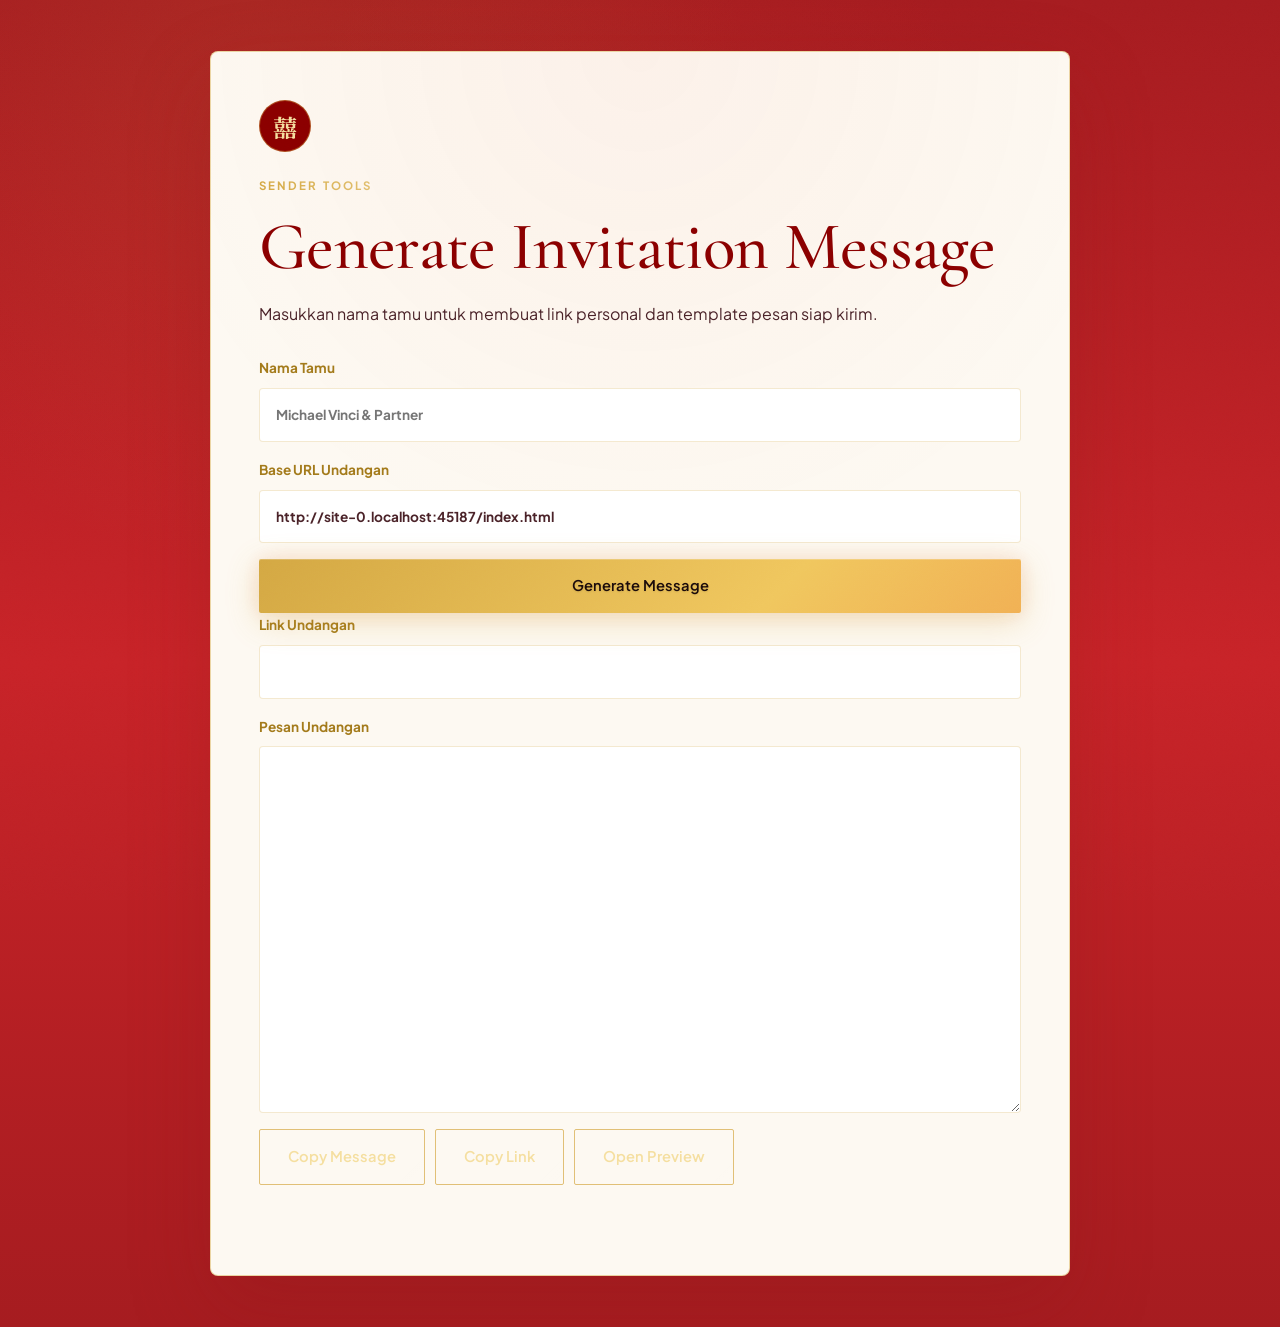
<file: generator.html>
<!DOCTYPE html>
<html lang="id">

<head>
  <meta charset="UTF-8">
  <meta name="viewport" content="width=device-width, initial-scale=1.0">
  <title>Generate Invitation Link — Michael Vinci & Merlin</title>
  <meta name="description" content="Generate personalized wedding invitation links for Michael Vinci and Merlin.">
  <link rel="preconnect" href="https://fonts.googleapis.com">
  <link rel="preconnect" href="https://fonts.gstatic.com" crossorigin>
  <link
    href="https://fonts.googleapis.com/css2?family=Cormorant+Garamond:ital,wght@0,400;0,500;0,600;0,700;1,400;1,500&family=Noto+Serif+SC:wght@400;500;600;700&family=Plus+Jakarta+Sans:wght@300;400;500;600;700&display=swap"
    rel="stylesheet">
  <link rel="stylesheet" href="styles.css">
</head>

<body class="generator-page">
  <div class="grain-overlay" aria-hidden="true"></div>

  <main class="generator-shell">
    <section class="generator-card">
      <a href="index.html" class="nav__brand generator-brand" aria-label="Back to invitation">囍</a>
      <p class="overline gold-shimmer">Sender Tools</p>
      <h1>Generate Invitation Message</h1>
      <p class="generator-intro">
        Masukkan nama tamu untuk membuat link personal dan template pesan siap kirim.
      </p>

      <form class="sender-form">
        <label>
          Nama Tamu
          <input type="text" name="guestName" placeholder="Michael Vinci & Partner" required>
        </label>
        <label>
          Base URL Undangan
          <input type="url" name="baseUrl" placeholder="https://michaelmerlin.my.id/">
        </label>
        <button class="btn btn--gold" type="submit">Generate Message</button>
      </form>

      <div class="sender-result" hidden>
        <label>
          Link Undangan
          <input type="text" class="sender-url" readonly>
        </label>
        <label>
          Pesan Undangan
          <textarea class="sender-message" rows="15" readonly></textarea>
        </label>
        <div class="generated-actions">
          <button class="btn btn--outline" type="button" id="copy-message">Copy Message</button>
          <button class="btn btn--outline" type="button" id="copy-link">Copy Link</button>
          <a class="btn btn--outline" id="preview-link" href="index.html" target="_blank" rel="noreferrer">Open
            Preview</a>
        </div>
        <p class="sender-note" role="status" aria-live="polite"></p>
      </div>
    </section>
  </main>

  <script src="generator.js"></script>
</body>

</html>
</file>
<file: styles.css>
/* ═══════════════════════════════════════════════════════════════════
   鳳凰 PHOENIX FIRE — Luxury Chinese Wedding Design System
   Palette: Vermillion Red · Imperial Gold · Ember Orange · Rosewood
   ═══════════════════════════════════════════════════════════════════ */

:root {
  /* ── Phoenix Core ── */
  --phoenix-ember: #e85d3a;
  /* fiery orange ember */
  --phoenix-flame: #f2994a;
  /* warm flame accent */
  --phoenix-glow: #ff6b35;
  /* bright fire glow */

  /* ── Auspicious Red 朱红 ── */
  --vermillion: #d32f2f;
  /* traditional cinnabar red */
  --vermillion-deep: #8b0000;
  /* deep ceremonial red */
  --vermillion-soft: #f44336;
  /* lighter vermillion */
  --crimson: #b71c1c;
  /* rich crimson */

  /* ── Imperial Gold 金 ── */
  --gold: #d4a843;
  /* core imperial gold */
  --gold-bright: #f0c75e;
  /* polished gold highlights */
  --gold-soft: #f5dfa0;
  /* warm gold glow */
  --gold-pale: #fcedc4;
  /* lightest gold */

  /* ── Majestic Red & Gold Base ── */
  --rosewood: #a61c20;
  /* majestic royal red base */
  --rosewood-mid: #c82328;
  /* mid vibrant red */
  --rosewood-card: #fdf9f2;
  /* elegant warm ivory card background */
  --rosewood-warm: #f7ebd0;
  /* soft gold hover state */

  /* ── Text & Accents ── */
  --ivory: #fdf3e4;
  /* warm ivory text */
  --ivory-muted: #e0cdb5;
  /* softer ivory */
  --ink: #fbf7eb;
  /* body text */
  --muted: #e8d3bd;
  /* subtle text on red base */

  /* ── Functional ── */
  --glass: rgba(253, 249, 242, 0.88);
  /* light glassmorphism card */
  --glass-fire: rgba(232, 93, 58, 0.08);

  /* ── Shadows ── */
  --shadow-sm: 0 4px 16px rgba(139, 26, 26, 0.15);
  --shadow-md: 0 16px 48px rgba(139, 26, 26, 0.2);
  --shadow-lg: 0 32px 80px rgba(139, 26, 26, 0.28);
  --shadow-gold: 0 0 40px rgba(212, 168, 67, 0.22);
  --shadow-fire: 0 0 50px rgba(232, 93, 58, 0.18);

  /* ── Borders ── */
  --border-gold: 1px solid rgba(212, 168, 67, 0.45);
  --border-gold-soft: 1px solid rgba(212, 168, 67, 0.25);
  --border-gold-strong: 1px solid rgba(212, 168, 67, 0.7);
  --border-ember: 1px solid rgba(232, 93, 58, 0.35);

  /* ── Timing ── */
  --ease-luxury: cubic-bezier(0.25, 0.46, 0.45, 0.94);
  --ease-bounce: cubic-bezier(0.34, 1.56, 0.64, 1);
}

/* ─── Reset ─── */
*,
*::before,
*::after {
  box-sizing: border-box;
}

html {
  scroll-behavior: smooth;
  scrollbar-width: none;
  /* Firefox */
  -ms-overflow-style: none;
  /* IE and Edge */
}

html::-webkit-scrollbar {
  display: none;
  /* Chrome, Safari and Opera */
}

body {
  margin: 0;
  color: var(--ink);
  background: var(--rosewood);
  font-family: "Plus Jakarta Sans", "Segoe UI", Arial, sans-serif;
  font-weight: 400;
  line-height: 1.75;
  overflow-x: hidden;
  -webkit-font-smoothing: antialiased;
}

body.cover-open {
  overflow: hidden;
}

a {
  color: inherit;
  text-decoration: none;
}

button,
input,
select,
textarea {
  font: inherit;
}

img {
  display: block;
  max-width: 100%;
}

/* ═══════════════════════════════════════════════════════════════════
   AMBIENT LAYERS
   ═══════════════════════════════════════════════════════════════════ */
#golden-particles {
  position: fixed;
  inset: 0;
  z-index: 1;
  pointer-events: none;
}

.grain-overlay {
  position: fixed;
  inset: 0;
  z-index: 2;
  pointer-events: none;
  opacity: 0.035;
  background-image: url("data:image/svg+xml,%3Csvg viewBox='0 0 256 256' xmlns='http://www.w3.org/2000/svg'%3E%3Cfilter id='n'%3E%3CfeTurbulence type='fractalNoise' baseFrequency='0.82' numOctaves='4' stitchTiles='stitch'/%3E%3C/filter%3E%3Crect width='100%25' height='100%25' filter='url(%23n)'/%3E%3C/svg%3E");
  background-size: 200px;
  mix-blend-mode: overlay;
}

.floating-romance {
  position: fixed;
  inset: 0;
  z-index: 12;
  pointer-events: none;
  overflow: hidden;
}

.petal {
  position: absolute;
  top: -32px;
  width: 12px;
  height: 16px;
  border-radius: 12px 12px 12px 2px;
  opacity: 0;
  animation: petalFall linear forwards;
}

/* Alternating petal colors — set by JS */
.petal--gold {
  background: linear-gradient(135deg, rgba(240, 199, 94, 0.9), rgba(212, 168, 67, 0.5));
}

.petal--ember {
  background: linear-gradient(135deg, rgba(232, 93, 58, 0.85), rgba(194, 58, 34, 0.4));
}

.petal--red {
  background: linear-gradient(135deg, rgba(217, 79, 61, 0.8), rgba(160, 26, 26, 0.4));
}

/* ─── Gold Shimmer with Fire Tint ─── */
.gold-shimmer {
  background: linear-gradient(90deg,
      var(--gold) 0%,
      var(--gold-pale) 18%,
      var(--phoenix-flame) 36%,
      var(--gold-bright) 52%,
      var(--gold) 70%,
      var(--gold-pale) 85%,
      var(--gold) 100%);
  background-size: 250% auto;
  -webkit-background-clip: text;
  background-clip: text;
  -webkit-text-fill-color: transparent;
  animation: shimmer 5s linear infinite;
}

/* ─── Fire Gradient Utility ─── */
.fire-gradient {
  background: linear-gradient(135deg, var(--vermillion), var(--phoenix-ember), var(--gold));
}

/* ═══════════════════════════════════════════════════════════════════
   TYPOGRAPHY
   ═══════════════════════════════════════════════════════════════════ */
.overline {
  margin: 0 0 14px;
  font-weight: 700;
  letter-spacing: 0.18em;
  text-transform: uppercase;
  font-size: 0.72rem;
}

h1,
h2,
h3 {
  font-family: "Cormorant Garamond", "Times New Roman", serif;
  line-height: 1.1;
  letter-spacing: -0.01em;
}

.cn-sub {
  margin: 10px 0 0;
  font-family: "Noto Serif SC", serif;
  color: var(--muted);
  font-size: clamp(0.9rem, 2vw, 1.1rem);
}

/* ═══════════════════════════════════════════════════════════════════
   BUTTONS — Fire-forged gold
   ═══════════════════════════════════════════════════════════════════ */
.btn {
  position: relative;
  display: inline-flex;
  align-items: center;
  justify-content: center;
  gap: 8px;
  min-height: 52px;
  padding: 14px 28px;
  border: none;
  border-radius: 2px;
  font-weight: 600;
  font-size: 0.92rem;
  cursor: pointer;
  overflow: hidden;
  transition: all 300ms var(--ease-luxury);
}

.btn::after {
  content: "";
  position: absolute;
  inset: 0;
  background: linear-gradient(135deg, transparent 35%, rgba(255, 255, 255, 0.18) 50%, transparent 65%);
  background-size: 300% 100%;
  transition: background-position 600ms ease;
}

.btn:hover::after {
  background-position: 100% 0;
}

.btn--gold {
  background: linear-gradient(135deg, var(--gold) 0%, var(--gold-bright) 35%, var(--phoenix-flame) 70%, var(--gold) 100%);
  background-size: 200% auto;
  color: #1a0a0a;
  box-shadow: 0 8px 32px rgba(212, 168, 67, 0.3), 0 0 20px rgba(232, 93, 58, 0.12), inset 0 1px 0 rgba(255, 255, 255, 0.2);
  text-shadow: 0 1px 2px rgba(0, 0, 0, 0.1);
  animation: btnFireShift 6s ease infinite;
}

.btn--gold:hover {
  transform: translateY(-3px);
  box-shadow: 0 14px 44px rgba(212, 168, 67, 0.4), 0 0 36px rgba(232, 93, 58, 0.2), inset 0 1px 0 rgba(255, 255, 255, 0.25);
}

.btn--outline {
  background: transparent;
  border: var(--border-gold-strong);
  color: var(--gold-soft);
}

.btn--outline:hover {
  background: rgba(212, 168, 67, 0.08);
  border-color: var(--gold-bright);
  transform: translateY(-3px);
  box-shadow: var(--shadow-gold), var(--shadow-fire);
}

.btn__cn {
  opacity: 0.7;
  font-family: "Noto Serif SC", serif;
  font-size: 0.82rem;
}

/* ═══════════════════════════════════════════════════════════════════
   OPENING GATE — Phoenix portal
   ═══════════════════════════════════════════════════════════════════ */
.gate {
  position: fixed;
  inset: 0;
  z-index: 50;
  display: flex;
  flex-direction: column;
  align-items: center;
  justify-content: center;
  color: var(--ivory);
  text-align: center;
  background:
    radial-gradient(circle at 50% 35%, rgba(232, 93, 58, 0.16) 0%, transparent 55%),
    radial-gradient(circle at 50% 65%, rgba(212, 168, 67, 0.1) 0%, transparent 45%),
    radial-gradient(circle at 20% 80%, rgba(160, 26, 26, 0.35), transparent 55%),
    radial-gradient(circle at 80% 20%, rgba(139, 26, 26, 0.3), transparent 55%),
    linear-gradient(180deg, var(--rosewood) 0%, #7d0f11 40%, var(--rosewood) 100%);
  overflow: hidden;
  transition: opacity 1200ms ease, visibility 1200ms ease;
}

.gate__door {
  position: absolute;
  top: 0;
  width: 50%;
  height: 100%;
  z-index: 1;
  background:
    radial-gradient(circle at var(--door-glow-x, 100%) 35%, rgba(232, 93, 58, 0.16) 0%, transparent 55%),
    radial-gradient(circle at var(--door-glow-x, 100%) 65%, rgba(212, 168, 67, 0.1) 0%, transparent 45%),
    radial-gradient(circle at var(--door-corner-x, 20%) 80%, rgba(160, 26, 26, 0.35), transparent 55%),
    radial-gradient(circle at var(--door-corner-x, 80%) 20%, rgba(139, 26, 26, 0.3), transparent 55%),
    linear-gradient(180deg, var(--rosewood) 0%, #7d0f11 40%, var(--rosewood) 100%);
  transition: transform 1200ms cubic-bezier(0.77, 0, 0.175, 1);
  overflow: hidden;
}

.gate__door--left {
  left: 0;
  --door-glow-x: 100%;
  --door-corner-x: 20%;
  border: 4px solid var(--gold);
  border-right: none;
}

.gate__door--right {
  right: 0;
  --door-glow-x: 0%;
  --door-corner-x: 80%;
  border: 4px solid var(--gold);
  border-left: none;
}

.gate__door-phoenix {
  position: absolute;
  top: 50%;
  height: clamp(280px, 50vh, 520px);
  width: auto;
  pointer-events: none;
  z-index: 2;
  mix-blend-mode: normal;
  opacity: 0.88;
  filter:
    drop-shadow(0 0 20px rgba(232, 93, 58, 0.45)) drop-shadow(0 0 35px rgba(212, 168, 67, 0.25));
  transition: transform 1200ms cubic-bezier(0.77, 0, 0.175, 1);
}

.gate__door--left .gate__door-phoenix {
  right: 0;
  transform: translate(50%, -50%);
}

.gate__door--right .gate__door-phoenix {
  left: 0;
  transform: translate(-50%, -50%);
}

/* ─── Gate Phoenix Background ─── */
.gate__phoenix-bg {
  position: absolute;
  left: 50%;
  top: 50%;
  transform: translate(-50%, -45%);
  width: min(520px, 90vw);
  height: auto;
  opacity: 0.32;
  pointer-events: none;
  z-index: 1;
  mix-blend-mode: screen;
  filter: saturate(1.5) brightness(1.1) hue-rotate(-5deg);
  animation: phoenixPulse 4s ease-in-out infinite alternate;
}

@keyframes phoenixPulse {
  0% {
    opacity: 0.25;
    transform: translate(-50%, -45%) scale(1);
  }

  100% {
    opacity: 0.38;
    transform: translate(-50%, -45%) scale(1.04);
  }
}

/* ─── Gate Lanterns ─── */
.gate__lantern {
  position: absolute;
  top: 0;
  z-index: 5;
  display: flex;
  flex-direction: column;
  align-items: center;
  width: clamp(52px, 7vw, 90px);
  pointer-events: none;
  filter:
    drop-shadow(0 0 20px rgba(232, 93, 58, 0.7)) drop-shadow(0 0 50px rgba(212, 168, 67, 0.4));
}

.gate__lantern-img {
  width: 100%;
  display: block;
  mix-blend-mode: screen;
  animation: lanternSway 3s ease-in-out infinite alternate;
  transform-origin: top center;
}

.gate__lantern--left {
  left: clamp(8px, 4vw, 60px);
  right: auto;
}

.gate__lantern--right {
  right: clamp(8px, 4vw, 60px);
  left: auto;
}

.gate__lantern--right .gate__lantern-img {
  transform: scaleX(-1);
  animation-delay: 0.7s;
}


.gate__content {
  position: relative;
  z-index: 4;
  display: flex;
  flex-direction: column;
  align-items: center;
  justify-content: center;
  gap: 18px;
  padding: 32px;
  width: 100%;
  max-width: 600px;
  transition: transform 1000ms cubic-bezier(0.25, 0.46, 0.45, 0.94), opacity 800ms ease;
}

.gate.is-hidden {
  opacity: 0;
  visibility: hidden;
  pointer-events: none;
}

.gate.is-hidden .gate__door--left {
  transform: translateX(-100%);
}

.gate.is-hidden .gate__door--right {
  transform: translateX(100%);
}

.gate.is-hidden .gate__content {
  transform: scale(1.3) translateY(-20px);
  opacity: 0;
}

/* Mobile lantern adjustments */
@media (max-width: 480px) {
  .gate__lantern {
    width: clamp(40px, 12vw, 64px);
  }

  .lantern {
    width: clamp(44px, 12vw, 70px);
  }

  .lantern__string {
    height: clamp(20px, 4vh, 36px);
  }
}


.gate__ornament-ring {
  position: relative;
  width: clamp(100px, 28vw, 160px);
  aspect-ratio: 1;
  display: grid;
  place-items: center;
  border: 2px solid var(--gold);
  border-radius: 50%;
  background:
    radial-gradient(circle, rgba(232, 93, 58, 0.12), rgba(212, 168, 67, 0.08) 50%, transparent 70%);
  animation: gateFloat 3s ease-in-out infinite alternate;
  box-shadow: 0 0 60px rgba(232, 93, 58, 0.12), 0 0 100px rgba(212, 168, 67, 0.08);
}

.gate__ornament-ring::before {
  content: "";
  position: absolute;
  inset: -14px;
  border: var(--border-gold-soft);
  border-radius: 50%;
}

.gate__ornament-ring::after {
  content: "";
  position: absolute;
  inset: -28px;
  border: 1px dashed rgba(232, 93, 58, 0.12);
  border-radius: 50%;
  animation: gateRingSpin 30s linear infinite;
}

.gate__ornament-ring span {
  font: 700 clamp(3rem, 12vw, 5rem) "Noto Serif SC", serif;
  color: var(--gold-soft);
  text-shadow: 0 0 30px rgba(232, 93, 58, 0.4), 0 0 60px rgba(212, 168, 67, 0.25);
}

.gate__overline {
  position: relative;
  z-index: 1;
}

.gate__title {
  position: relative;
  z-index: 1;
  margin: 0;
  font-family: "Cormorant Garamond", serif;
  font-size: clamp(2.6rem, 10vw, 6rem);
  font-weight: 500;
  font-style: italic;
  color: var(--ivory);
  line-height: 1;
}

.gate__amp {
  display: block;
  font-size: 0.5em;
  color: var(--phoenix-flame);
  font-style: italic;
  margin: 4px 0;
}

.gate__mandarin {
  position: relative;
  z-index: 1;
  margin: 0;
  font-family: "Noto Serif SC", serif;
  font-size: clamp(1rem, 3.5vw, 1.5rem);
  color: var(--gold);
  letter-spacing: 0.2em;
}

.gate__guest-badge {
  position: relative;
  z-index: 1;
  width: min(420px, 90%);
  padding: 16px 20px;
  border-top: var(--border-gold);
  border-bottom: var(--border-gold);
  margin-top: 8px;
}

.gate__guest-badge span {
  display: block;
  color: var(--muted);
  font-size: 0.78rem;
  font-weight: 600;
  letter-spacing: 0.1em;
  text-transform: uppercase;
}

.gate__guest-badge strong {
  display: block;
  margin-top: 4px;
  color: var(--gold-soft);
  font-family: "Cormorant Garamond", "Noto Serif SC", serif;
  font-size: clamp(1.3rem, 4.5vw, 2rem);
  font-weight: 600;
}

/* ═══════════════════════════════════════════════════════════════════
   MUSIC FAB
   ═══════════════════════════════════════════════════════════════════ */
.music-fab {
  position: fixed;
  right: 20px;
  bottom: 20px;
  z-index: 40;
  display: inline-flex;
  align-items: center;
  gap: 8px;
  min-height: 48px;
  padding: 10px 16px;
  border: var(--border-gold);
  border-radius: 999px;
  color: var(--gold-soft);
  background: rgba(26, 12, 14, 0.92);
  backdrop-filter: blur(16px) saturate(140%);
  box-shadow: 0 8px 32px rgba(26, 12, 14, 0.6), var(--shadow-gold);
  cursor: pointer;
  font-weight: 700;
  transition: all 300ms ease;
}

.music-fab:hover {
  border-color: rgba(212, 168, 67, 0.55);
  box-shadow: 0 8px 32px rgba(26, 12, 14, 0.6), 0 0 48px rgba(232, 93, 58, 0.15);
}

.music-fab.is-playing .music-fab__icon {
  animation: musicPulse 800ms ease-in-out infinite alternate;
}

.music-fab__icon {
  display: grid;
  place-items: center;
  width: 26px;
  height: 26px;
  border-radius: 50%;
  color: var(--rosewood);
  background: linear-gradient(135deg, var(--gold), var(--phoenix-flame));
  font-size: 0.9rem;
}

.music-fab__label {
  font-size: 0.82rem;
}

/* ═══════════════════════════════════════════════════════════════════
   HERO — Phoenix Rising
   ═══════════════════════════════════════════════════════════════════ */
.hero {
  position: relative;
  min-height: 100svh;
  display: grid;
  grid-template-rows: auto 1fr auto;
  padding: 28px clamp(20px, 5vw, 72px) 40px;
  color: var(--ivory);
  overflow: hidden;
  background:
    radial-gradient(ellipse at 50% 50%, rgba(232, 93, 58, 0.18) 0%, transparent 45%),
    radial-gradient(ellipse at 50% 80%, rgba(160, 26, 26, 0.3) 0%, transparent 50%),
    radial-gradient(circle at 15% 20%, rgba(212, 168, 67, 0.1), transparent 35%),
    radial-gradient(circle at 85% 15%, rgba(212, 168, 67, 0.08), transparent 35%),
    linear-gradient(180deg, #7d0f11 0%, var(--rosewood-mid) 30%, var(--vermillion-deep) 60%, var(--rosewood) 100%);
}

/* Push all hero children above the bg layer, but NOT lanterns (they need position:absolute) */
.hero > *:not(.hero__bg):not(.lantern) {
  position: relative;
  z-index: 2;
}

/* Subtle grid pattern */
.hero::before {
  content: "";
  position: absolute;
  inset: 0;
  background:
    repeating-linear-gradient(90deg, rgba(212, 168, 67, 0.025) 0 1px, transparent 1px 80px),
    repeating-linear-gradient(0deg, rgba(212, 168, 67, 0.025) 0 1px, transparent 1px 80px);
  pointer-events: none;
}

/* Fire edge glow at bottom */
.hero::after {
  content: "";
  position: absolute;
  left: 0;
  right: 0;
  bottom: 0;
  height: 200px;
  background: linear-gradient(to top, rgba(232, 93, 58, 0.06), transparent);
  pointer-events: none;
}

.hero__content,
.date-ribbon,
.lantern,
.nav__brand {
  animation: heroLift 1000ms var(--ease-luxury) both;
}

/* ─── Navigation ─── */
.nav {
  position: relative;
  z-index: 5;
  display: flex;
  align-items: center;
  justify-content: space-between;
  gap: 18px;
}

.nav__brand {
  display: grid;
  place-items: center;
  width: 52px;
  height: 52px;
  border: var(--border-gold);
  border-radius: 50%;
  color: var(--gold-soft);
  background: rgba(212, 168, 67, 0.06);
  font: 700 1.5rem "Noto Serif SC", serif;
  transition: all 300ms ease;
}

.nav__brand:hover {
  background: rgba(232, 93, 58, 0.1);
  border-color: var(--phoenix-flame);
  box-shadow: 0 0 30px rgba(232, 93, 58, 0.15);
}

.nav__links {
  display: flex;
  gap: clamp(16px, 3vw, 36px);
  font-size: 0.85rem;
  font-weight: 500;
  letter-spacing: 0.08em;
  text-transform: uppercase;
  color: var(--muted);
}

.nav__links a {
  position: relative;
  padding-bottom: 4px;
  transition: color 300ms ease;
}

.nav__links a::after {
  content: "";
  position: absolute;
  left: 0;
  bottom: 0;
  width: 0;
  height: 1px;
  background: linear-gradient(90deg, var(--gold), var(--phoenix-ember));
  transition: width 300ms var(--ease-luxury);
}

.nav__links a:hover {
  color: var(--gold-soft);
}

.nav__links a:hover::after {
  width: 100%;
}

/* ─── Lanterns (Image-based) ─── */
.lantern {
  position: absolute;
  top: 0;
  z-index: 3;
  display: flex;
  flex-direction: column;
  align-items: center;
  width: clamp(56px, 8vw, 100px);
  pointer-events: none;
  filter: drop-shadow(0 0 24px rgba(232, 93, 58, 0.6)) drop-shadow(0 0 48px rgba(212, 168, 67, 0.35));
}

.lantern__string {
  width: 1px;
  height: clamp(28px, 5vh, 56px);
  background: linear-gradient(to bottom, rgba(212, 168, 67, 0.8), rgba(212, 168, 67, 0.1));
}

.lantern__img {
  width: 100%;
  display: block;
  mix-blend-mode: screen;
  animation: lanternSway 3.5s ease-in-out infinite alternate;
  transform-origin: top center;
}

/* Left side — outer (a) closer to edge, inner (b) slightly inward */
.lantern--a {
  left: 3%;
  width: clamp(52px, 7.5vw, 92px);
}
.lantern--a .lantern__string { height: clamp(30px, 6vh, 60px); }
.lantern--a .lantern__img { animation-duration: 3.2s; animation-delay: 0s; }

.lantern--b {
  left: 12%;
  width: clamp(40px, 5.5vw, 72px);
}
.lantern--b .lantern__string { height: clamp(18px, 3.5vh, 38px); }
.lantern--b .lantern__img { animation-duration: 3.7s; animation-delay: 0.45s; }

/* Right side — mirror of a and b */
.lantern--c {
  right: 12%;
  width: clamp(40px, 5.5vw, 72px);
}
.lantern--c .lantern__string { height: clamp(18px, 3.5vh, 38px); }
.lantern--c .lantern__img { animation-duration: 3.6s; animation-delay: 0.3s; transform: scaleX(-1); }

.lantern--d {
  right: 3%;
  width: clamp(52px, 7.5vw, 92px);
}
.lantern--d .lantern__string { height: clamp(30px, 6vh, 60px); }
.lantern--d .lantern__img { animation-duration: 3.4s; animation-delay: 0.15s; transform: scaleX(-1); }

/* ─── Card Decorative Lanterns ─── */
.card-lantern {
  position: absolute;
  top: 0;
  width: clamp(20px, 3.5vw, 32px);
  height: auto;
  pointer-events: none;
  filter: drop-shadow(0 0 10px rgba(232, 93, 58, 0.45));
  opacity: 0.6;
  z-index: 5;
  transition: opacity 300ms ease, transform 300ms ease;
}

.profile-card:hover .card-lantern,
.event-card:hover .card-lantern {
  opacity: 0.95;
}

.card-lantern--left {
  left: 10px;
  right: auto;
}

.card-lantern--right {
  right: 10px;
  left: auto;
  transform: scaleX(-1);
}

.profile-card:hover .card-lantern--right,
.event-card:hover .card-lantern--right {
  transform: scaleX(-1) translateY(2px);
}

.profile-card:hover .card-lantern--left,
.event-card:hover .card-lantern--left {
  transform: translateY(2px);
}


/* ─── Clouds ─── */
.cloud {
  position: absolute;
  width: clamp(200px, 30vw, 400px);
  height: 60px;
  z-index: 1;
  opacity: 0.06;
  background: radial-gradient(ellipse, var(--phoenix-flame), transparent 70%);
  border-radius: 50%;
  filter: blur(24px);
}

.cloud--1 {
  top: 15%;
  left: -5%;
  animation: cloudDrift 20s ease-in-out infinite alternate;
}

.cloud--2 {
  bottom: 25%;
  right: -5%;
  animation: cloudDrift 25s ease-in-out infinite alternate-reverse;
}

/* ─── Hero Content ─── */
.hero__content {
  position: relative;
  z-index: 4;
  align-self: center;
  width: min(820px, 100%);
  margin: 2vh auto 4vh;
  text-align: center;
}

.hero__title {
  margin: 0;
  font-weight: 400;
  font-style: italic;
}

.hero__name {
  display: block;
  font-size: clamp(3rem, 11vw, 7.5rem);
  color: var(--ivory);
  text-shadow: 0 4px 30px rgba(232, 93, 58, 0.2), 0 2px 60px rgba(212, 168, 67, 0.12);
}

.hero__and {
  display: block;
  font-size: clamp(1.5rem, 4vw, 2.5rem);
  color: var(--phoenix-flame);
  margin: -4px 0;
  font-style: italic;
}

.hero__hanzi {
  margin: 16px 0 0;
  color: var(--gold);
  font-family: "Noto Serif SC", serif;
  font-size: clamp(1.3rem, 4.5vw, 2.5rem);
  letter-spacing: 0.3em;
  text-shadow: 0 0 20px rgba(232, 93, 58, 0.25), 0 0 40px rgba(212, 168, 67, 0.15);
}

/* ─── Guest Card ─── */
.guest-card {
  width: min(440px, 90%);
  margin: 24px auto 0;
  padding: 14px 22px;
  border: var(--border-gold);
  border-radius: 4px;
  background:
    radial-gradient(circle at 50% 50%, rgba(232, 93, 58, 0.04), transparent 60%),
    var(--glass-fire);
  backdrop-filter: blur(8px);
  box-shadow: inset 0 0 40px rgba(212, 168, 67, 0.04);
}

.guest-card span {
  display: block;
  color: var(--muted);
  font-size: 0.78rem;
  font-weight: 600;
  letter-spacing: 0.1em;
  text-transform: uppercase;
}

.guest-card strong {
  display: block;
  margin-top: 4px;
  color: var(--gold-soft);
  font-family: "Cormorant Garamond", "Noto Serif SC", serif;
  font-size: clamp(1.2rem, 3.8vw, 1.8rem);
  font-weight: 600;
}

/* ─── Hero Copy ─── */
.hero__copy {
  width: min(640px, 100%);
  margin: 22px auto 0;
  color: rgba(248, 240, 224, 0.72);
  font-size: clamp(0.95rem, 1.8vw, 1.08rem);
  font-weight: 300;
}

.hero__copy--cn {
  margin-top: 8px;
  font-family: "Noto Serif SC", serif;
  color: rgba(212, 168, 67, 0.65);
}

/* ─── Hero Actions ─── */
.hero__actions {
  display: flex;
  justify-content: center;
  gap: 14px;
  flex-wrap: wrap;
  margin-top: 32px;
}

/* ─── Scroll Cue ─── */
.scroll-cue {
  position: absolute;
  left: 50%;
  bottom: 108px;
  z-index: 5;
  width: 28px;
  height: 48px;
  border: var(--border-gold);
  border-radius: 999px;
  transform: translateX(-50%);
}

.scroll-cue span {
  position: absolute;
  left: 50%;
  top: 10px;
  width: 4px;
  height: 4px;
  border-radius: 50%;
  background: var(--phoenix-flame);
  transform: translateX(-50%);
  animation: scrollDot 1800ms ease-in-out infinite;
  box-shadow: 0 0 8px rgba(232, 93, 58, 0.5);
}

/* ─── Date Ribbon ─── */
.date-ribbon {
  position: relative;
  z-index: 4;
  width: min(700px, 100%);
  margin: 0 auto;
  display: grid;
  grid-template-columns: 1fr auto 1fr;
  align-items: center;
  gap: 18px;
  padding: 14px clamp(14px, 3vw, 28px);
  border-top: var(--border-gold);
  border-bottom: var(--border-gold);
  text-align: center;
  color: var(--muted);
  font-size: 0.85rem;
  letter-spacing: 0.06em;
}

.date-ribbon strong {
  color: var(--gold-soft);
  font: 600 clamp(1.1rem, 3.5vw, 1.6rem) "Cormorant Garamond", serif;
  letter-spacing: 0.15em;
}

/* ═══════════════════════════════════════════════════════════════════
   SECTIONS
   ═══════════════════════════════════════════════════════════════════ */
.section {
  width: min(1140px, calc(100% - 40px));
  margin: 0 auto;
  padding: clamp(72px, 10vw, 120px) 0;
}

.section__header {
  width: min(720px, 100%);
  margin: 0 auto 44px;
  text-align: center;
}

.section h2 {
  margin: 0;
  color: var(--ivory);
  font-size: clamp(2rem, 5.5vw, 3.8rem);
  font-weight: 500;
}

/* ═══════════════════════════════════════════════════════════════════
   COUPLE SECTION
   ═══════════════════════════════════════════════════════════════════ */
.couple-grid {
  display: grid;
  grid-template-columns: 1fr auto 1fr;
  align-items: center;
  gap: clamp(20px, 4vw, 44px);
}

.profile-card {
  position: relative;
  padding: clamp(28px, 5vw, 44px);
  text-align: center;
  border: var(--border-gold-soft);
  border-radius: 8px;
  background:
    radial-gradient(circle at 50% 0%, rgba(232, 93, 58, 0.05), transparent 50%),
    radial-gradient(circle at 50% 100%, rgba(212, 168, 67, 0.04), transparent 50%),
    var(--rosewood-card);
  box-shadow: var(--shadow-md);
  overflow: hidden;
  transition: all 400ms var(--ease-luxury);
}

/* Fire-edge top border on hover */
.profile-card::before {
  content: "";
  position: absolute;
  top: 0;
  left: 0;
  right: 0;
  height: 2px;
  background: linear-gradient(90deg, transparent, var(--phoenix-ember), var(--gold), var(--phoenix-ember), transparent);
  opacity: 0;
  transition: opacity 400ms ease;
}

.profile-card:hover {
  transform: translateY(-8px);
  border-color: rgba(232, 93, 58, 0.3);
  box-shadow: var(--shadow-lg), var(--shadow-fire), var(--shadow-gold);
}

.profile-card:hover::before {
  opacity: 1;
}

.profile-card h3 {
  margin: 0 0 6px;
  color: var(--vermillion-deep);
  font-size: clamp(1.4rem, 4vw, 2.2rem);
  font-weight: 500;
}

.profile-card__role {
  margin: 0;
  color: #a37a1a;
  font-size: 0.9rem;
  font-weight: 600;
}

.profile-card__desc {
  margin: 12px 0 0;
  color: #4a2228;
  font-size: 0.95rem;
}

.profile-card__parents {
  margin: 14px 0 0;
  font-size: 0.88rem;
  color: #4a2228;
  font-weight: 500;
  line-height: 1.55;
  border-top: 1px dashed rgba(212, 168, 67, 0.25);
  padding-top: 14px;
}

.parents-cn {
  display: block;
  font-size: 0.82rem;
  color: #a37a1a;
  font-family: "Noto Serif SC", serif;
  margin-top: 4px;
}

.profile-card__line {
  width: 40px;
  height: 1px;
  margin: 16px auto 0;
  background: linear-gradient(90deg, transparent, var(--phoenix-flame), transparent);
}

/* ─── Portrait ─── */
.portrait {
  width: min(200px, 50vw);
  aspect-ratio: 1;
  margin: 0 auto 28px;
  border-radius: 50%;
  border: 3px solid var(--gold);
  box-shadow:
    0 0 0 8px rgba(232, 93, 58, 0.06),
    0 0 40px rgba(232, 93, 58, 0.1),
    var(--shadow-md);
  transition: box-shadow 400ms ease;
  overflow: hidden;
}

.profile-card:hover .portrait {
  box-shadow:
    0 0 0 8px rgba(232, 93, 58, 0.12),
    0 0 60px rgba(232, 93, 58, 0.18),
    0 0 80px rgba(212, 168, 67, 0.1);
}

/* ─── Double Happiness Emblem — Phoenix fire center ─── */
.xi-emblem {
  display: grid;
  place-items: center;
}

.xi-emblem__inner {
  width: clamp(64px, 14vw, 100px);
  aspect-ratio: 1;
  display: grid;
  place-items: center;
  border: 2px solid var(--gold);
  border-radius: 50%;
  background:
    radial-gradient(circle, rgba(232, 93, 58, 0.2), rgba(212, 168, 67, 0.08) 50%, transparent 70%),
    var(--vermillion-deep);
  box-shadow: var(--shadow-md), 0 0 50px rgba(232, 93, 58, 0.15), 0 0 80px rgba(212, 168, 67, 0.08);
  animation: xiPulse 3s ease-in-out infinite;
}

.xi-emblem__inner span {
  font: 700 clamp(1.8rem, 5vw, 3rem) "Noto Serif SC", serif;
  color: var(--gold-soft);
  text-shadow: 0 0 20px rgba(232, 93, 58, 0.4);
}

/* ═══════════════════════════════════════════════════════════════════
   PREWEDDING
   ═══════════════════════════════════════════════════════════════════ */
.section--prewed {
  overflow: hidden;
}

.prewed-layout {
  display: grid;
  grid-template-columns: minmax(0, 0.85fr) minmax(280px, 1fr);
  align-items: center;
  gap: clamp(32px, 6vw, 80px);
}

.prewed-copy {
  max-width: 520px;
}

.prewed-copy h2 {
  color: var(--ivory);
}

.prewed-copy p:not(.overline):not(.cn-sub) {
  color: var(--muted);
}

.prewed-frame {
  position: relative;
  margin: 0;
  padding: 16px;
  border: var(--border-gold);
  border-radius: 8px;
  background:
    radial-gradient(circle at 50% 50%, rgba(232, 93, 58, 0.05), transparent 50%),
    var(--rosewood-card);
  box-shadow: var(--shadow-lg);
  overflow: hidden;
  transition: all 400ms var(--ease-luxury);
  aspect-ratio: 3 / 4;   /* portrait frame — matches most prewed shots */
}

.prewed-frame::before {
  content: "";
  position: absolute;
  inset: 8px;
  border: var(--border-gold-soft);
  border-radius: 4px;
  pointer-events: none;
  z-index: 5;
}

.prewed-frame:hover {
  transform: translateY(-8px);
  box-shadow: var(--shadow-lg), var(--shadow-fire);
}

/* All slides stacked via CSS grid — only .active is visible */
.prewed-frame {
  display: grid;
}

.prewed-frame img {
  grid-area: 1 / 1;          /* all images occupy the same cell */
  width: 100%;
  height: 100%;
  object-fit: cover;         /* fill the frame — no letterboxing */
  object-position: center top; /* favour faces at the top */
  border-radius: 4px;
  opacity: 0;
  transition: opacity 1200ms ease-in-out;
  z-index: 1;
}

.prewed-frame img.active {
  opacity: 1;
  z-index: 2;
}

/* ═══════════════════════════════════════════════════════════════════
   COUNTDOWN — Ember glow
   ═══════════════════════════════════════════════════════════════════ */
.section--countdown {
  width: 100%;
  max-width: none;
  padding-inline: 0;
  background:
    radial-gradient(ellipse at 50% 50%, rgba(232, 93, 58, 0.16), transparent 55%),
    radial-gradient(ellipse at 30% 80%, rgba(160, 26, 26, 0.2), transparent 50%),
    radial-gradient(ellipse at 70% 20%, rgba(212, 168, 67, 0.08), transparent 40%),
    linear-gradient(135deg, var(--rosewood) 0%, var(--vermillion-deep) 50%, var(--rosewood) 100%);
  border-top: var(--border-gold-soft);
  border-bottom: var(--border-gold-soft);
}

.countdown-inner {
  width: min(1140px, calc(100% - 40px));
  margin: 0 auto;
  padding: clamp(72px, 10vw, 120px) 0;
  display: grid;
  grid-template-columns: minmax(0, 0.85fr) minmax(300px, 1.15fr);
  align-items: center;
  gap: 36px;
}

.countdown {
  display: grid;
  grid-template-columns: repeat(4, minmax(72px, 1fr));
  gap: 14px;
}

.countdown__cell {
  min-height: 110px;
  display: grid;
  place-items: center;
  padding: 16px 8px;
  border: var(--border-gold-soft);
  border-radius: 8px;
  background:
    radial-gradient(circle at 50% 30%, rgba(232, 93, 58, 0.06), transparent 50%),
    rgba(255, 255, 255, 0.02);
  text-align: center;
  backdrop-filter: blur(4px);
  transition: all 300ms ease;
}

.countdown__cell:hover {
  border-color: rgba(232, 93, 58, 0.3);
  background: rgba(232, 93, 58, 0.06);
  box-shadow: 0 0 30px rgba(232, 93, 58, 0.08);
}

.countdown strong {
  display: block;
  color: var(--gold-soft);
  font: 600 clamp(1.8rem, 5.5vw, 3rem) "Cormorant Garamond", serif;
  line-height: 1;
}

.countdown span {
  font-size: 0.78rem;
  color: var(--muted);
  font-weight: 500;
}

/* ═══════════════════════════════════════════════════════════════════
   EVENT SECTION
   ═══════════════════════════════════════════════════════════════════ */
.event-grid {
  display: grid;
  grid-template-columns: repeat(2, minmax(0, 1fr));
  gap: 20px;
}

.event-card {
  position: relative;
  padding: clamp(28px, 4vw, 40px);
  border: var(--border-gold-soft);
  border-radius: 8px;
  background:
    radial-gradient(circle at 80% 80%, rgba(232, 93, 58, 0.05), transparent 50%),
    var(--rosewood-card);
  box-shadow: var(--shadow-md);
  overflow: hidden;
  transition: all 400ms var(--ease-luxury);
}

.event-card::before {
  content: "";
  position: absolute;
  top: 0;
  left: 0;
  right: 0;
  height: 2px;
  background: linear-gradient(90deg, transparent, var(--phoenix-ember), var(--gold), transparent);
  opacity: 0;
  transition: opacity 400ms ease;
}

.event-card:hover {
  transform: translateY(-6px);
  border-color: rgba(232, 93, 58, 0.3);
  box-shadow: var(--shadow-lg), var(--shadow-fire);
}

.event-card:hover::before {
  opacity: 1;
}

.event-card__icon {
  display: grid;
  place-items: center;
  width: 56px;
  height: 56px;
  margin-bottom: 20px;
  border-radius: 50%;
  border: var(--border-gold);
  background:
    radial-gradient(circle at 50% 40%, rgba(232, 93, 58, 0.3), transparent 60%),
    linear-gradient(135deg, var(--vermillion-deep), var(--vermillion));
  color: var(--gold-soft);
  font-family: "Noto Serif SC", serif;
  font-size: 1.4rem;
  font-weight: 700;
  box-shadow: 0 0 25px rgba(232, 93, 58, 0.2);
}

.event-card h3 {
  margin: 0 0 4px;
  color: var(--vermillion-deep);
  font-size: clamp(1.3rem, 3.5vw, 1.9rem);
  font-weight: 500;
}

.event-card p {
  margin: 0;
  color: #4a2228;
}

.event-card__time {
  color: var(--rosewood) !important;
  font-weight: 700;
  margin: 10px 0 4px !important;
}

.event-card__tag {
  display: inline-flex;
  margin-top: 18px;
  padding: 6px 14px;
  border: 1px solid rgba(166, 28, 32, 0.25);
  border-radius: 999px;
  color: var(--rosewood);
  background: rgba(166, 28, 32, 0.06);
  font-size: 0.78rem;
  font-weight: 700;
  letter-spacing: 0.04em;
}

.map-links-container {
  display: flex;
  justify-content: center;
  gap: clamp(16px, 4vw, 36px);
  flex-wrap: wrap;
  margin-top: 32px;
}

.map-link {
  display: inline-table;
  font-weight: 700;
  font-size: 0.92rem;
  letter-spacing: 0.06em;
  padding-bottom: 4px;
  border-bottom: 1px solid rgba(232, 93, 58, 0.35);
  transition: border-color 300ms ease;
  margin: 12px 0 0;
}

.map-links-container .map-link {
  margin: 0;
}

.map-link:hover {
  border-color: var(--phoenix-flame);
}

/* ═══════════════════════════════════════════════════════════════════
   STORY SECTION
   ═══════════════════════════════════════════════════════════════════ */
.story-layout {
  display: grid;
  grid-template-columns: minmax(260px, 0.75fr) minmax(0, 1fr);
  gap: clamp(32px, 6vw, 72px);
  align-items: center;
}

.story-visual {
  min-height: 420px;
  display: grid;
  place-items: center;
  border: var(--border-gold-soft);
  border-radius: 8px;
  background:
    radial-gradient(circle at 50% 50%, rgba(232, 93, 58, 0.12), transparent 50%),
    radial-gradient(circle at 50% 50%, rgba(160, 26, 26, 0.15), transparent 60%),
    repeating-linear-gradient(90deg, rgba(212, 168, 67, 0.02) 0 1px, transparent 1px 48px),
    repeating-linear-gradient(0deg, rgba(212, 168, 67, 0.02) 0 1px, transparent 1px 48px),
    var(--rosewood-card);
  overflow: hidden;
}

.moon-gate {
  width: min(280px, 65vw);
  aspect-ratio: 1;
  display: grid;
  place-items: center;
  border-radius: 50%;
  border: 8px double var(--gold);
  background:
    radial-gradient(circle, rgba(232, 93, 58, 0.2), rgba(212, 168, 67, 0.08) 40%, transparent 60%),
    linear-gradient(135deg, var(--vermillion-deep), var(--vermillion));
  box-shadow:
    0 0 60px rgba(232, 93, 58, 0.15),
    0 0 100px rgba(212, 168, 67, 0.08),
    inset 0 0 40px rgba(232, 93, 58, 0.12);
  animation: moonGateGlow 4s ease-in-out infinite alternate;
}

.moon-gate span {
  font: 700 clamp(4.5rem, 16vw, 8rem) "Noto Serif SC", serif;
  color: var(--gold-soft);
  text-shadow: 0 0 30px rgba(232, 93, 58, 0.4), 0 0 60px rgba(212, 168, 67, 0.2);
}

.story-copy {
  max-width: 560px;
}

.story-copy h2 {
  color: var(--ivory);
}

.story-copy p:not(.overline):not(.cn-sub) {
  color: var(--muted);
}

/* ─── Timeline ─── */
.timeline {
  position: relative;
  display: grid;
  gap: 16px;
  margin-top: 32px;
  padding-left: 22px;
}

.timeline::before {
  content: "";
  position: absolute;
  top: 12px;
  bottom: 12px;
  left: 7px;
  width: 1px;
  background: linear-gradient(to bottom, var(--phoenix-ember), var(--gold), rgba(212, 168, 67, 0));
}

.timeline__item {
  position: relative;
  padding: 18px 20px;
  border: var(--border-gold-soft);
  border-radius: 8px;
  background: var(--rosewood-card);
  transition: all 300ms ease;
}

.timeline__item:hover {
  border-color: rgba(232, 93, 58, 0.25);
  background: rgba(232, 93, 58, 0.04);
}

.timeline__dot {
  position: absolute;
  left: -38px;
  top: 18px;
  display: grid;
  place-items: center;
  width: 28px;
  height: 28px;
  border-radius: 50%;
  border: 1px solid var(--phoenix-ember);
  color: var(--phoenix-flame);
  background: var(--rosewood);
  font-size: 0.68rem;
  font-weight: 800;
  box-shadow: 0 0 12px rgba(232, 93, 58, 0.15);
}

.timeline__item strong {
  display: block;
  color: var(--vermillion-deep);
  font-family: "Cormorant Garamond", serif;
  font-size: 1.15rem;
}

.timeline__item p {
  margin: 4px 0 0;
  color: #4a2228;
  font-size: 0.92rem;
}

/* ═══════════════════════════════════════════════════════════════════
   BLESSING QUOTE
   ═══════════════════════════════════════════════════════════════════ */
.section--blessing {
  width: 100%;
  max-width: none;
  padding-inline: max(20px, calc((100vw - 960px) / 2));
  border-top: var(--border-gold-soft);
  border-bottom: var(--border-gold-soft);
  background:
    radial-gradient(ellipse at 50% 50%, rgba(232, 93, 58, 0.08), transparent 45%),
    radial-gradient(ellipse at 50% 50%, rgba(212, 168, 67, 0.04), transparent 50%),
    var(--rosewood-mid);
}

.section--blessing blockquote {
  margin: 0;
  text-align: center;
  color: var(--ivory);
  font: 500 clamp(1.5rem, 4.5vw, 3rem) "Cormorant Garamond", serif;
  font-style: italic;
  line-height: 1.3;
}

.section--blessing blockquote .blessing__icon {
  display: block;
  margin: 0 auto 20px;
  font: 700 2.5rem "Noto Serif SC", serif;
  color: var(--phoenix-ember);
  opacity: 0.6;
  text-shadow: 0 0 20px rgba(232, 93, 58, 0.3);
}

.section--blessing blockquote cite {
  display: block;
  margin-top: 18px;
  color: var(--muted);
  font-family: "Noto Serif SC", serif;
  font-size: clamp(0.95rem, 2.5vw, 1.5rem);
  font-style: normal;
}

/* ═══════════════════════════════════════════════════════════════════
   RSVP
   ═══════════════════════════════════════════════════════════════════ */
.rsvp-form {
  width: min(680px, 100%);
  margin: 0 auto;
  display: grid;
  gap: 18px;
  padding: clamp(28px, 5vw, 42px);
  border: var(--border-gold-soft);
  border-radius: 8px;
  background:
    radial-gradient(circle at 50% 0%, rgba(232, 93, 58, 0.04), transparent 40%),
    var(--rosewood-card);
  box-shadow: var(--shadow-md);
}

.rsvp-form label {
  display: grid;
  gap: 8px;
  color: var(--gold);
  font-weight: 700;
  font-size: 0.85rem;
  letter-spacing: 0.04em;
}

.rsvp-form input,
.rsvp-form select,
.rsvp-form textarea {
  width: 100%;
  border: var(--border-gold-soft);
  border-radius: 4px;
  background: #ffffff;
  color: #4a2228;
  padding: 14px 16px;
  outline: none;
  font-weight: 400;
  transition: all 300ms ease;
}

.rsvp-form input::placeholder,
.rsvp-form textarea::placeholder {
  color: rgba(74, 34, 40, 0.55);
}

.rsvp-form input:focus,
.rsvp-form select:focus,
.rsvp-form textarea:focus {
  border-color: var(--phoenix-ember);
  box-shadow: 0 0 0 3px rgba(232, 93, 58, 0.1), 0 0 20px rgba(232, 93, 58, 0.06);
  background: #ffffff;
}

.rsvp-form select {
  appearance: none;
  background-image: url("data:image/svg+xml,%3Csvg xmlns='http://www.w3.org/2000/svg' width='12' height='8'%3E%3Cpath d='M1 1l5 5 5-5' stroke='%23e85d3a' stroke-width='1.5' fill='none'/%3E%3C/svg%3E");
  background-repeat: no-repeat;
  background-position: right 16px center;
  padding-right: 40px;
}

.rsvp-form select option {
  background: #ffffff;
  color: #4a2228;
}

.form-note {
  min-height: 28px;
  margin: 0;
  color: var(--phoenix-flame);
  font-weight: 600;
  font-size: 0.9rem;
}

/* ─── Wishes Panel ─── */
.wishes-panel {
  width: min(760px, 100%);
  margin: 32px auto 0;
  padding: clamp(24px, 4vw, 36px);
  border: var(--border-gold-soft);
  border-radius: 8px;
  background: var(--rosewood-card);
  box-shadow: var(--shadow-md);
}

.wishes-panel__header {
  display: flex;
  align-items: center;
  justify-content: space-between;
  gap: 14px;
  margin-bottom: 18px;
}

.wishes-panel__header h3 {
  margin: 0;
  color: var(--vermillion-deep);
  font-size: clamp(1.1rem, 3.5vw, 1.6rem);
  font-weight: 500;
}


.wishes-list {
  display: grid;
  gap: 12px;
}

.wish-card {
  padding: 18px;
  border-left: 3px solid;
  border-image: linear-gradient(to bottom, var(--phoenix-ember), var(--gold)) 1;
  border-radius: 6px;
  background: rgba(139, 26, 26, 0.03);
  transition: background 200ms ease;
}

.wish-card:hover {
  background: rgba(139, 26, 26, 0.06);
}

.wish-card div {
  display: flex;
  align-items: baseline;
  justify-content: space-between;
  gap: 12px;
  margin-bottom: 8px;
}

.wish-card strong {
  color: var(--vermillion-deep);
}

.wish-card span,
.empty-wishes {
  color: #8a6c55;
  font-size: 0.85rem;
}

.wish-card p,
.empty-wishes {
  margin: 0;
}

.wish-card p {
  color: #4a2228;
}

/* ─── Reveal Animation ─── */
.reveal-target {
  opacity: 0;
  transform: translateY(32px);
  transition: opacity 800ms var(--ease-luxury), transform 800ms var(--ease-luxury);
}

.reveal-target.is-visible {
  opacity: 1;
  transform: translateY(0);
}

/* ═══════════════════════════════════════════════════════════════════
   FOOTER
   ═══════════════════════════════════════════════════════════════════ */
.footer {
  padding: 48px 20px 56px;
  text-align: center;
  background:
    radial-gradient(ellipse at 50% 0%, rgba(232, 93, 58, 0.06), transparent 40%),
    #0e0608;
  border-top: var(--border-gold-soft);
}

.footer__xi {
  margin-bottom: 16px;
  font: 700 2rem "Noto Serif SC", serif;
  color: var(--phoenix-ember);
  opacity: 0.45;
  text-shadow: 0 0 20px rgba(232, 93, 58, 0.2);
}

.footer__names {
  margin: 0 0 8px;
  color: var(--gold-soft);
  font: 500 1.4rem "Cormorant Garamond", serif;
  font-style: italic;
}

.footer__thanks {
  color: var(--muted);
  font-size: 0.88rem;
}

/* ═══════════════════════════════════════════════════════════════════
   GENERATOR PAGE
   ═══════════════════════════════════════════════════════════════════ */
.generator-page {
  min-height: 100svh;
  background:
    radial-gradient(ellipse at 50% 30%, rgba(232, 93, 58, 0.12), transparent 45%),
    radial-gradient(circle at 22% 8%, rgba(212, 168, 67, 0.1), transparent 30%),
    linear-gradient(180deg, var(--rosewood), var(--rosewood-mid) 50%, var(--rosewood));
}

.generator-shell {
  min-height: 100svh;
  display: grid;
  place-items: center;
  padding: clamp(20px, 4vw, 56px);
}

.generator-card {
  width: min(860px, 100%);
  padding: clamp(28px, 5vw, 48px);
  border: var(--border-gold);
  border-radius: 8px;
  background:
    radial-gradient(circle at 50% 0%, rgba(232, 93, 58, 0.05), transparent 40%),
    var(--rosewood-card);
  box-shadow: var(--shadow-lg);
}

.generator-brand {
  margin-bottom: 24px;
  background: var(--vermillion-deep);
}

.generator-card h1 {
  margin: 0;
  color: var(--vermillion-deep);
  font-size: clamp(2rem, 7vw, 4.2rem);
  font-weight: 500;
}

.generator-intro {
  max-width: 620px;
  margin: 16px 0 28px;
  color: #4a2228;
}

.sender-form,
.sender-result {
  display: grid;
  gap: 16px;
}

.sender-form label,
.sender-result label {
  display: grid;
  gap: 8px;
  color: #a37a1a;
  font-weight: 700;
  font-size: 0.85rem;
}

.sender-form input,
.sender-result input,
.sender-result textarea {
  width: 100%;
  border: var(--border-gold-soft);
  border-radius: 4px;
  background: #ffffff;
  color: #4a2228;
  padding: 14px 16px;
  outline: none;
  transition: all 300ms ease;
}

.sender-result textarea {
  resize: vertical;
  line-height: 1.65;
}

.sender-form input:focus,
.sender-result input:focus,
.sender-result textarea:focus {
  border-color: var(--phoenix-ember);
  box-shadow: 0 0 0 3px rgba(232, 93, 58, 0.1);
  background: #ffffff;
}

.sender-note {
  min-height: 26px;
  margin: 0;
  color: var(--phoenix-flame);
  font-weight: 700;
}

.generated-actions {
  display: flex;
  gap: 10px;
  flex-wrap: wrap;
}

.generated-actions .btn {
  min-height: 44px;
}

/* ═══════════════════════════════════════════════════════════════════
   RESPONSIVE
   ═══════════════════════════════════════════════════════════════════ */
@media (max-width: 760px) {
  .hero {
    min-height: 96svh;
    padding-inline: 20px;
  }

  .nav {
    align-items: flex-start;
  }

  .nav__links {
    flex-wrap: wrap;
    justify-content: flex-end;
    max-width: 220px;
  }

  .lantern {
    opacity: 0.8;
  }


  .lantern--a {
    left: 4px;
    width: clamp(36px, 10vw, 54px);
  }
  .lantern--a .lantern__string { height: 18px; }

  .lantern--b {
    display: none; /* hide inner lanterns on very small screens */
  }

  .lantern--c {
    display: none;
  }

  .lantern--d {
    right: 4px;
    width: clamp(36px, 10vw, 54px);
  }
  .lantern--d .lantern__string { height: 18px; }


  .date-ribbon {
    grid-template-columns: 1fr;
    gap: 4px;
  }

  .couple-grid,
  .prewed-layout,
  .countdown-inner,
  .event-grid,
  .story-layout {
    grid-template-columns: 1fr;
  }

  .xi-emblem__inner {
    margin: 0 auto;
  }

  .countdown {
    grid-template-columns: repeat(2, minmax(0, 1fr));
  }

  .countdown__cell {
    min-height: 96px;
  }

  .story-visual {
    min-height: 300px;
  }
}

@media (max-width: 420px) {
  .nav__links {
    gap: 8px 14px;
    font-size: 0.75rem;
  }

  .hero__actions {
    display: grid;
  }

  .btn {
    width: 100%;
  }

  .wishes-panel__header,
  .wish-card div {
    align-items: flex-start;
    flex-direction: column;
  }

  .clear-wishes {
    width: 100%;
  }

  .generated-actions {
    display: grid;
  }

  .countdown {
    gap: 8px;
  }
}

/* ═══════════════════════════════════════════════════════════════════
   KEYFRAMES
   ═══════════════════════════════════════════════════════════════════ */
@keyframes shimmer {
  0% {
    background-position: -250% center;
  }

  100% {
    background-position: 250% center;
  }
}

@keyframes btnFireShift {
  0% {
    background-position: 0% center;
  }

  50% {
    background-position: 100% center;
  }

  100% {
    background-position: 0% center;
  }
}

@keyframes petalFall {
  0% {
    opacity: 0;
    transform: translate3d(0, -8vh, 0) rotate(0deg) scale(0.8);
  }

  8% {
    opacity: 1;
  }

  85% {
    opacity: 0.5;
  }

  100% {
    opacity: 0;
    transform: translate3d(var(--drift), 110vh, 0) rotate(540deg) scale(0.3);
  }
}

@keyframes musicPulse {
  from {
    transform: scale(1);
  }

  to {
    transform: scale(1.15);
  }
}

@keyframes gateFloat {
  from {
    transform: translateY(0);
  }

  to {
    transform: translateY(-14px);
  }
}

@keyframes gateRingSpin {
  from {
    transform: rotate(0deg);
  }

  to {
    transform: rotate(360deg);
  }
}

@keyframes heroLift {
  from {
    opacity: 0;
    transform: translateY(30px);
  }

  to {
    opacity: 1;
    transform: translateY(0);
  }
}

@keyframes lanternSway {
  from {
    transform: rotate(-3deg);
  }

  to {
    transform: rotate(3deg);
  }
}

@keyframes scrollDot {
  0% {
    opacity: 0;
    transform: translate(-50%, 0);
  }

  40% {
    opacity: 1;
  }

  100% {
    opacity: 0;
    transform: translate(-50%, 22px);
  }
}

@keyframes cloudDrift {
  0% {
    transform: translateX(0);
  }

  100% {
    transform: translateX(60px);
  }
}

@keyframes xiPulse {

  0%,
  100% {
    box-shadow: var(--shadow-md), 0 0 40px rgba(232, 93, 58, 0.1), 0 0 60px rgba(212, 168, 67, 0.06);
  }

  50% {
    box-shadow: var(--shadow-md), 0 0 60px rgba(232, 93, 58, 0.2), 0 0 80px rgba(212, 168, 67, 0.12);
  }
}

@keyframes moonGateGlow {
  0% {
    box-shadow: 0 0 40px rgba(232, 93, 58, 0.1), 0 0 60px rgba(212, 168, 67, 0.06), inset 0 0 30px rgba(232, 93, 58, 0.08);
  }

  100% {
    box-shadow: 0 0 80px rgba(232, 93, 58, 0.22), 0 0 100px rgba(212, 168, 67, 0.12), inset 0 0 50px rgba(232, 93, 58, 0.15);
  }
}

/* ═══════════════════════════════════════════════════════════════════
   HERO BACKGROUND IMAGE
   ═══════════════════════════════════════════════════════════════════ */
.hero__bg {
  position: absolute;
  inset: 0;
  z-index: 0;
  background-image: url("assets/hero-bg.png");
  background-size: cover;
  background-position: center 30%;
  opacity: 0.12;
  pointer-events: none;
  filter: saturate(1.3);
}

/* ═══════════════════════════════════════════════════════════════════
   PORTRAIT PHOTO IMAGES
   ═══════════════════════════════════════════════════════════════════ */
.portrait {
  overflow: hidden;
}

.portrait img {
  width: 100%;
  height: 100%;
  object-fit: cover;
  object-position: center 15%;
  border-radius: 50%;
  transition: transform 600ms var(--ease-luxury);
}

.profile-card:hover .portrait img {
  transform: scale(1.08);
}

.profile-card__desc {
  margin: 12px 0 0;
  color: var(--muted);
  font-size: 0.88rem;
  font-style: italic;
  line-height: 1.6;
}

.profile-card__role {
  display: flex;
  align-items: center;
  justify-content: center;
  gap: 6px;
}

/* ═══════════════════════════════════════════════════════════════════
   EVENT CARD — VENUE IMAGE
   ═══════════════════════════════════════════════════════════════════ */
.event-card {
  display: flex;
  flex-direction: column;
}

.event-card__image {
  position: relative;
  margin: 0;
  height: clamp(160px, 22vw, 240px);
  overflow: hidden;
  border-radius: 8px 8px 0 0;
  flex-shrink: 0;
}

.event-card__image img {
  width: 100%;
  height: 100%;
  object-fit: cover;
  object-position: center;
  transition: transform 600ms var(--ease-luxury);
  display: block;
}

.event-card:hover .event-card__image img {
  transform: scale(1.06);
}

.event-card__image-overlay {
  position: absolute;
  inset: 0;
  background: linear-gradient(to bottom,
      transparent 40%,
      rgba(26, 12, 14, 0.85) 100%);
}

.event-card__body {
  flex: 1;
  padding: clamp(20px, 4vw, 32px);
  display: flex;
  flex-direction: column;
}

.event-card__body p {
  margin: 6px 0;
}

.event-card__icon {
  margin-bottom: 14px;
  font-size: 1.6rem;
}

.event-card__body h3 {
  margin: 0 0 4px;
}

/* ═══════════════════════════════════════════════════════════════════
   STORY VISUAL — PHOTO
   ═══════════════════════════════════════════════════════════════════ */
.story-visual__img {
  width: 100%;
  height: 100%;
  object-fit: cover;
  border-radius: 8px;
  display: block;
  transition: transform 600ms var(--ease-luxury), filter 600ms ease;
  filter: brightness(0.88) saturate(1.2);
}

.story-visual:hover .story-visual__img {
  transform: scale(1.03);
  filter: brightness(0.95) saturate(1.35);
}

/* ═══════════════════════════════════════════════════════════════════
   SECTION DIVIDERS
   ═══════════════════════════════════════════════════════════════════ */
.section-divider {
  width: 100%;
  line-height: 0;
  overflow: hidden;
  pointer-events: none;
}

.section-divider svg {
  width: 100%;
  display: block;
}

.section-divider--flip svg {
  transform: scaleX(-1);
}

/* ═══════════════════════════════════════════════════════════════════
   PREWEDDING STATS
   ═══════════════════════════════════════════════════════════════════ */
.prewed-stats {
  display: flex;
  flex-wrap: wrap;
  gap: 10px 20px;
  margin-top: 24px;
}

.prewed-stat {
  display: flex;
  align-items: center;
  gap: 8px;
  font-size: 0.85rem;
  color: var(--muted);
  font-weight: 500;
}

.prewed-stat i {
  color: var(--gold);
  font-size: 1rem;
}

/* ═══════════════════════════════════════════════════════════════════
   NAV LINK ICONS
   ═══════════════════════════════════════════════════════════════════ */
.nav__links a {
  display: flex;
  align-items: center;
  gap: 5px;
}

.nav__links a i {
  font-size: 0.9rem;
  opacity: 0.7;
  transition: opacity 300ms ease;
}

.nav__links a:hover i {
  opacity: 1;
}

/* ═══════════════════════════════════════════════════════════════════
   ICON NORMALIZATION (Phosphor Icons)
   ═══════════════════════════════════════════════════════════════════ */
.overline i,
.event-card__time i,
.event-card__body p i,
.rsvp-form label span i,
.footer__date i,
.date-ribbon i {
  vertical-align: middle;
  font-size: 0.95em;
  opacity: 0.85;
}

.btn i {
  font-size: 1.1em;
  vertical-align: middle;
}

.timeline__dot i {
  font-size: 0.8rem;
  display: block;
}

/* ═══════════════════════════════════════════════════════════════════
   TIMELINE DOT — ICON OVERRIDE
   ═══════════════════════════════════════════════════════════════════ */
.timeline__dot {
  font-size: 0;
  display: flex;
  align-items: center;
  justify-content: center;
}

.timeline__dot i {
  font-size: 0.85rem;
}

/* ═══════════════════════════════════════════════════════════════════
   RSVP FORM LABEL UPGRADE
   ═══════════════════════════════════════════════════════════════════ */
.rsvp-form label span {
  display: flex;
  align-items: center;
  gap: 6px;
}

/* ═══════════════════════════════════════════════════════════════════
   FOOTER UPGRADES
   ═══════════════════════════════════════════════════════════════════ */
.footer__wave {
  line-height: 0;
  margin-bottom: -1px;
  pointer-events: none;
}

.footer__wave svg {
  width: 100%;
  display: block;
}

.footer__ornament {
  display: flex;
  justify-content: center;
  margin-bottom: 20px;
}

.footer__ornament svg {
  width: clamp(180px, 40%, 260px);
}

.footer__date {
  display: flex;
  align-items: center;
  justify-content: center;
  gap: 8px;
  margin: 4px 0 12px;
  color: var(--muted);
  font-size: 0.88rem;
}

.footer__date i {
  color: var(--phoenix-ember);
}

.footer__socials {
  display: flex;
  justify-content: center;
  gap: 18px;
  margin-top: 18px;
  font-size: 1.2rem;
}

.footer__socials span {
  color: var(--phoenix-ember);
  opacity: 0.45;
  animation: footerPulse 3s ease-in-out infinite;
}

.footer__socials span:nth-child(2) {
  animation-delay: 1s;
}

.footer__socials span:nth-child(3) {
  animation-delay: 2s;
}

@keyframes footerPulse {

  0%,
  100% {
    opacity: 0.35;
    transform: scale(1);
  }

  50% {
    opacity: 0.65;
    transform: scale(1.18);
  }
}

/* ─── Responsive adjustments for new elements ─── */
@media (max-width: 768px) {
  .event-card__image {
    height: clamp(140px, 35vw, 200px);
  }

  .prewed-stats {
    flex-direction: column;
    gap: 8px;
  }

  .story-visual {
    min-height: 260px;
    overflow: hidden;
    border-radius: 8px;
  }

  .story-visual__img {
    min-height: 260px;
  }

  /* Mobile lantern & spacing adjustments to prevent overlaps */
  .gate__lantern {
    top: -5px;
    width: 38px;
  }

  .gate__lantern--left {
    left: 8px;
    right: auto;
  }

  .gate__lantern--right {
    right: 8px;
    left: auto;
  }

  .gate__content {
    padding-inline: 40px;
  }

  .lantern {
    top: -10px;
    width: 36px;
  }

  .lantern--left {
    left: 8px;
    right: auto;
  }

  .lantern--right {
    right: 8px;
    left: auto;
  }

  .nav {
    padding-inline: 44px;
  }
}

/* ─── Accessibility ─── */
@media (prefers-reduced-motion: reduce) {

  *,
  *::before,
  *::after {
    scroll-behavior: auto !important;
    animation-duration: 1ms !important;
    animation-iteration-count: 1 !important;
    transition-duration: 1ms !important;
  }

  .floating-romance,
  #golden-particles {
    display: none;
  }

  .gold-shimmer {
    animation: none;
    -webkit-text-fill-color: var(--gold);
  }
}
</file>
